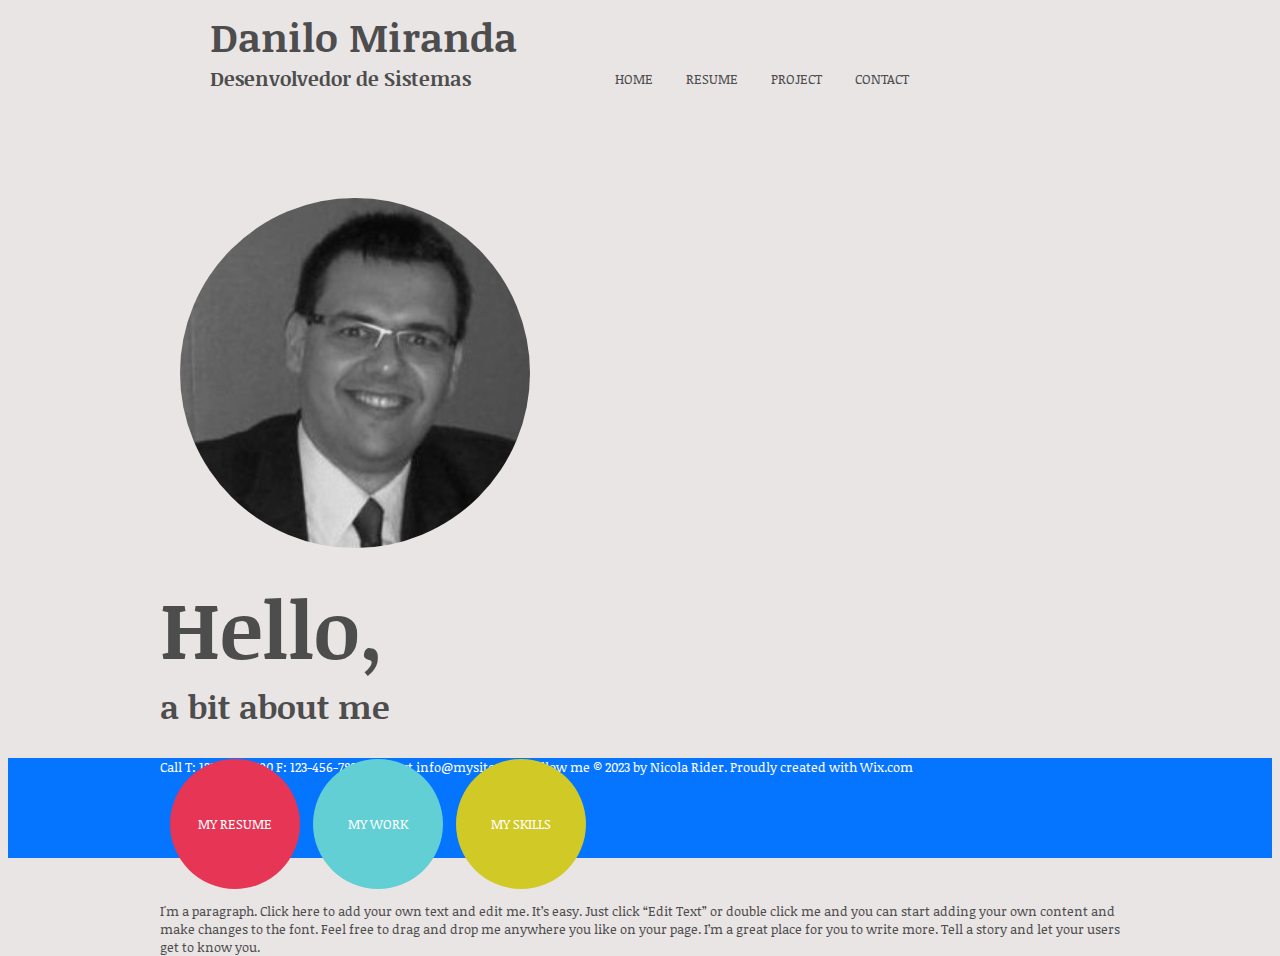
<file: src/index.htm>
<!DOCTYPE html>
<html>
<head>
	<link rel=stylesheet href="_css/style.css" type="text/css" /> 
	<meta charset="utf-8" />

<title>Site Pessoal</title>
</head>
<body>
<div id="interface">
<header>
    <hgroup>
        <h1>Danilo Miranda</h1>
        <h2>Desenvolvedor de Sistemas</h2>
    </hgroup>
    <nav id="menu">
        <ul>
            <li>Home</li>
            <li>Resume</li>
            <li>Project</li>
            <li>Contact</li>
        </ul>
    </nav>
</header>

<section id="corpo">
    <img id="foto-principal" src="_imagens/danilo.jpg"/>
    <div id="sub-menu">
        <hgroup>
            <h1>Hello,</h1>
            <h2>a bit about me</h2>
        </hgroup>
        <nav id="sub-menu">
            <ul>
                <li id="botao1">My Resume</li>
                <li id="botao2">My Work</li>
                <li id="botao3">My Skills</li>
            </ul>
        </nav>

        <article>
            I'm a paragraph. Click here to add your own text and edit me. It’s easy. Just click “Edit Text” or double click me and you can start adding your own content and make changes to the font. Feel free to drag and drop me anywhere you like on your page. I’m a great place for you to write more. Tell a story and let your users get to know you.
        </article>
    </div>
</section>

<footer>
    <section>
        Call
        T: 123-456-7890
        F: 123-456-7890

        Contact
        info@mysite.com

        Follow me


        © 2023 by Nicola Rider.
        Proudly created with Wix.com
    </section>
</footer>

</div>
</body>
</html>
</file>
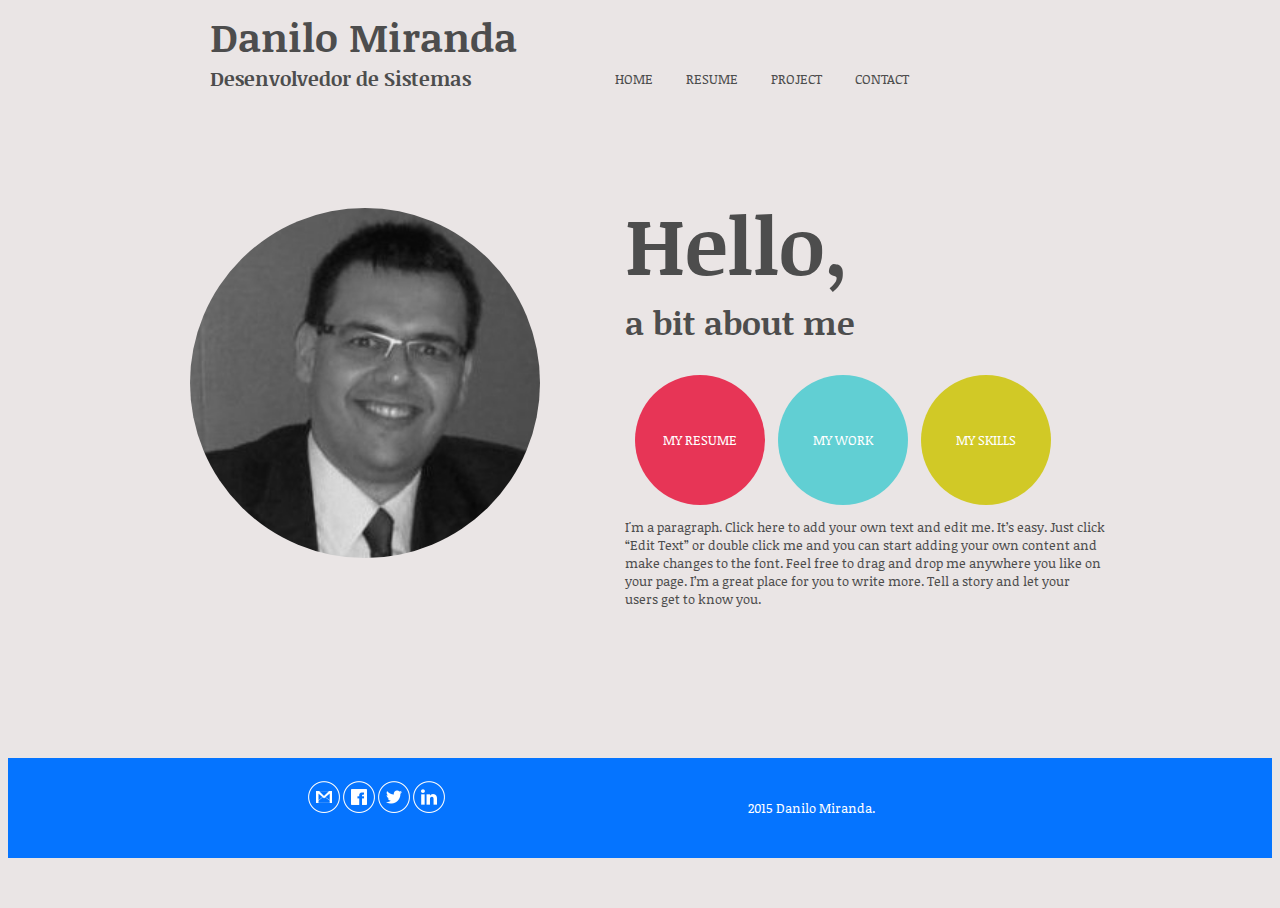
<file: src/index.html>
<!DOCTYPE html>
<html>
<head>
	<link rel=stylesheet href="_css/style.css" type="text/css" /> 
	<meta charset="utf-8" />

<title>Site Pessoal Danilo</title>
</head>
<body>
<div id="interface">
<header>
    <hgroup>
        <h1>Danilo Miranda</h1>
        <h2>Desenvolvedor de Sistemas</h2>
    </hgroup>
    <nav id="menu">
        <ul>
            <li>Home</li>
            <li>Resume</li>
            <li>Project</li>
            <li>Contact</li>
        </ul>
    </nav>
</header>

<section id="corpo">
    <div id="div-foto-corpo">
        <img id="foto-principal" src="_imagens/danilo.jpg"/>
    </div>
    <div id="div-sub-menu">
        <hgroup>
            <h1>Hello,</h1>
            <h2>a bit about me</h2>
        </hgroup>
        <nav id="sub-menu">
            <ul>
                <li id="botao1">My Resume</li>
                <li id="botao2">My Work</li>
                <li id="botao3">My Skills</li>
            </ul>
        </nav>

        <article>
            I'm a paragraph. Click here to add your own text and edit me. It’s easy. Just click “Edit Text” or double click me and you can start adding your own content and make changes to the font. Feel free to drag and drop me anywhere you like on your page. I’m a great place for you to write more. Tell a story and let your users get to know you.
        </article>
    </div>
</section>

<footer>
    <section> 
        <div>   
            <a target="_blank" href="mailto:danilomibr@gmail.com"><img src="_imagens/email.png"></a>         
            <a target="_blank" href="http://www.facebook.com/danilomibr"> <img src="_imagens/facebook.png"></a>
            <a target="_blank" href="http://www.twitter.com/danilomibr"> <img src="_imagens/twitter.png"></a>
            <a target="_blank" href="http://br.linkedin.com/in/danilomibr"> <img src="_imagens/linkedin.png"></a>
        </div>
        <div>            
            <span>2015 Danilo Miranda.</span>
        </div>
    </section>
</footer>

</div>
</body>
</html>
</file>
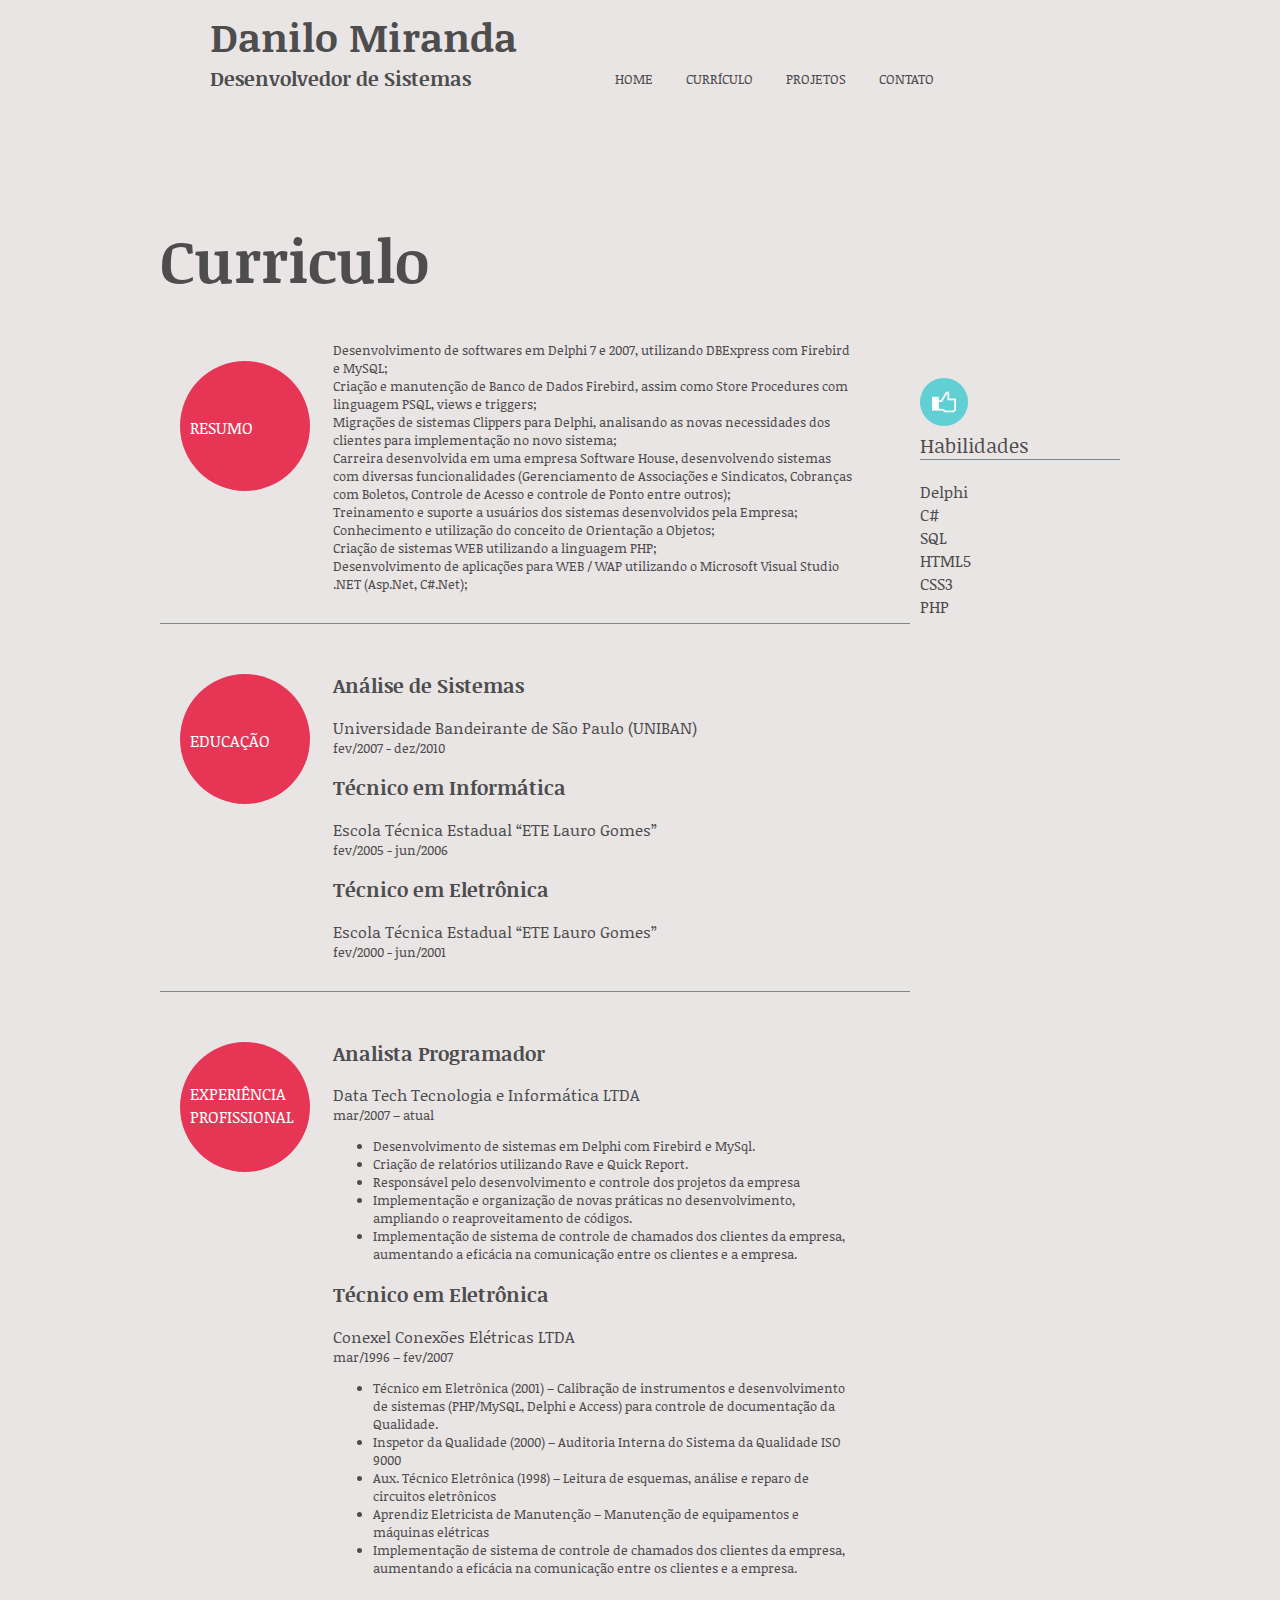
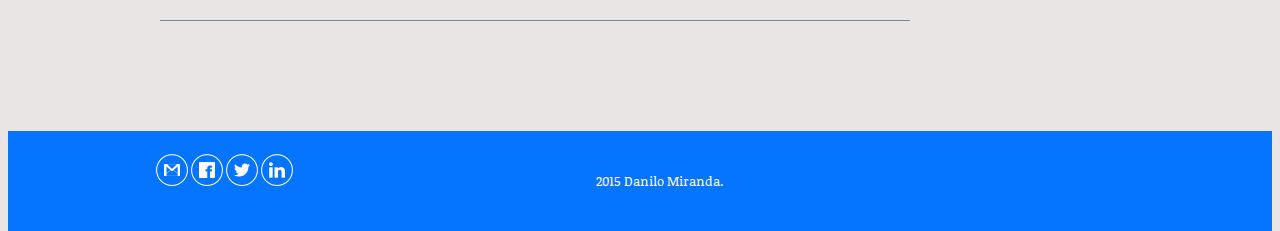
<file: src/curriculo.html>
<!DOCTYPE html>
<html>
<head>
	<link rel=stylesheet href="_css/style.css" type="text/css" /> 
	<link rel=stylesheet href="_css/style-curiculo.css" type="text/css" /> 
	<meta charset="utf-8" />

<title>Site Pessoal Danilo</title>
</head>
<body>
<div id="interface">
<header>
    <hgroup>
        <h1>Danilo Miranda</h1>
        <h2>Desenvolvedor de Sistemas</h2>
    </hgroup>
    <nav id="menu">
        <ul>
            <li><a href="index.html">Home</a></li>
            <li><a href="curriculo.html">Currículo</a></li>
            <li><a href="index.html">Projetos</a></li>
            <li><a href="index.html">Contato</a></li>
        </ul>
    </nav>
</header>
<div id="conteudo">
    <section>
        <h1>Curriculo</h1>
        <article>
            <div class="titulo">
                    <p class="uma-linha">Resumo</p>
                </div>
                <div class="artigo">
                Desenvolvimento de softwares em Delphi 7 e 2007, utilizando DBExpress com Firebird e MySQL;<br />
                Criação e manutenção de Banco de Dados Firebird, assim como Store Procedures com linguagem PSQL, views e triggers;<br />
                Migrações de sistemas Clippers para Delphi, analisando as novas necessidades dos clientes para implementação no novo sistema;<br />
                Carreira desenvolvida em uma empresa Software House, desenvolvendo sistemas com diversas funcionalidades (Gerenciamento de Associações e Sindicatos, Cobranças com Boletos, Controle de Acesso e controle de Ponto entre outros);<br />
                Treinamento e suporte a usuários dos sistemas desenvolvidos pela Empresa;<br />
                Conhecimento e utilização do conceito de Orientação a Objetos;<br />
                Criação de sistemas WEB utilizando a linguagem PHP;<br />
                Desenvolvimento de aplicações para WEB / WAP utilizando o Microsoft Visual Studio .NET (Asp.Net, C#.Net);<br />
                </div>            
            </article>
        
            <article>
                <div class="titulo">
                    <p class="uma-linha">Educação</p>
                </div>
                <div class="artigo">
                    <hgroup>
                        <h2>Análise de Sistemas</h2>
                        <h3>Universidade Bandeirante de São Paulo (UNIBAN)</h3>
                        <h4>fev/2007 - dez/2010</h4>
                    </hgroup>
    
                    <hgroup>
                        <h2>Técnico em Informática</h2>
                        <h3>Escola Técnica Estadual “ETE Lauro Gomes”</h3>
                        <h4>fev/2005 - jun/2006</h4>
                    </hgroup>
    
                    <hgroup>
                        <h2>Técnico em Eletrônica</h2>
                        <h3>Escola Técnica Estadual “ETE Lauro Gomes”</h3>
                        <h4>fev/2000 - jun/2001</h4>
                    </hgroup>
    
                </div>            
            </article>
            
            <article>
            <div class="titulo">
                    <p class="duas-linhas">Experiência Profissional</p>
                </div>
                <div class="artigo">
                    <hgroup>
                        <h2>Analista Programador</h2>
                        <h3>Data Tech Tecnologia e Informática LTDA</h3>
                        <h4>mar/2007 – atual</h4>                    
                    </hgroup>
                    <ul>
                        <li>Desenvolvimento de sistemas em Delphi com Firebird e MySql.</li>
                        <li>Criação de relatórios utilizando Rave e Quick Report.</li> 
                        <li>Responsável pelo desenvolvimento e controle dos projetos da empresa</li>
                        <li>Implementação e organização de novas práticas no desenvolvimento, ampliando o reaproveitamento de códigos.</li>
                        <li>Implementação de sistema de controle de chamados dos clientes da empresa, aumentando a eficácia na comunicação entre os clientes e a empresa.</li>
                    </ul>
                    <hgroup>
                        <h2>Técnico em Eletrônica</h2>
                        <h3>Conexel  Conexões Elétricas LTDA</h3>
                        <h4>mar/1996 – fev/2007</h4>
                    </hgroup>
                    <ul>
                        <li>Técnico em Eletrônica (2001) – Calibração de instrumentos e desenvolvimento de sistemas (PHP/MySQL, Delphi e Access) para controle de documentação da Qualidade.</li>
                        <li>Inspetor da Qualidade (2000) – Auditoria Interna do Sistema da Qualidade ISO 9000</li> 
                        <li>Aux. Técnico Eletrônica (1998) – Leitura de esquemas, análise e reparo de circuitos eletrônicos</li>
                        <li>Aprendiz Eletricista de Manutenção – Manutenção de equipamentos e máquinas elétricas </li>
                        <li>Implementação de sistema de controle de chamados dos clientes da empresa, aumentando a eficácia na comunicação entre os clientes e a empresa.</li>
                    </ul>
                </div>            
            </article>  
            
        
    </section>
    <aside>
        <img src="_imagens/positive-48.png" />
        <h5>Habilidades</h5>
        Delphi<br>
        C#<br>
        SQL<br>
        HTML5<BR>
        CSS3<br>
        PHP
    </aside> 
</div>   
<footer>
    <section> 
        <div>   
            <a target="_blank" href="mailto:danilomibr@gmail.com"><img src="_imagens/email.png"></a>         
            <a target="_blank" href="http://www.facebook.com/danilomibr"> <img src="_imagens/facebook.png"></a>
            <a target="_blank" href="http://www.twitter.com/danilomibr"> <img src="_imagens/twitter.png"></a>
            <a target="_blank" href="http://br.linkedin.com/in/danilomibr"> <img src="_imagens/linkedin.png"></a>
        </div>
        <div>            
            <span>2015 Danilo Miranda.</span>
        </div>
    </section>
</footer>

</div>
</body>
</html>
</file>
<file: src/_css/style.css>
@charset "UTF-8";
@import url(http://fonts.googleapis.com/css?family=Noticia+Text:400,700);

html, body{
	font-family: sans-serif;
	font-size: 10pt;
	color: #4d4d4d;
	background-color: #eae5e5;
	font-family: 'Noticia Text', serif;
	height: 100%;
}
div#interface{
	min-height: 100%;
}

body a{
	color:#4d4d4d;
	text-decoration: none; 
}
body a:hover{
	text-decoration: underline;
}

header{
	font-family: 'Noticia Text', serif;
	height: 90px;
	margin: 0 auto;
	width: 960px;
}
header h1{
	font-family: 'Noticia Text', serif;
	font-weight: bold;
	font-size: 30pt;
	margin: 0px auto 0px auto;
	padding: 0px;
}
header h2{
	font-family: 'Noticia Text', serif;
	font-size: 15pt;
	margin: 0px;
	padding: 0px;
}

header hgroup{
	margin-left: 50px;	
}

nav#menu{
	position:relative;
	display: block;
	top: -50px;
	left: 400px;
}
nav#menu li{
	display: inline-block;
	text-transform: uppercase;
	padding: 10px;
	margin: 5px;
}


/*CORPO*/
section#corpo{
	height: 500px;
	width: 960px;
	margin: 80px auto;
}
section#corpo h1{
	font-family: 'Noticia Text', serif;
	font-weight: bold;
	font-size: 60pt;
	margin: 0px;
	padding: 0px;
}
section#corpo h2{
	font-family: 'Noticia Text', serif;
	font-size: 25pt;
	margin-top: 0px;
	margin-bottom: 30px;
	padding: 0px;
}
#div-foto-corpo{
	display: inline-block;
	vertical-align: top;	
	width: 45%;
	padding: 10px;
}
img#foto-principal{
	border: none;
	width: 350px;
	border-radius: 50%;
	margin: 20px;
}
#div-sub-menu{
	display: inline-block;
	width: 50%;
	padding: 10px;
}
nav#sub-menu{
	font-family: 'Noticia Text', serif;
	
	color: white;
	position:relative;
	display: block;

}

nav#sub-menu li {
	display: inline-block;
	text-transform: uppercase;
	padding: 10px;
	border-radius: 50%;
	width: 110px;
	height: 110px;
	line-height: 110px;
	text-align: center;
	vertical-align: middle;
	margin: 0 40px 0px -30px;
}

li#botao1{
	background-color: #e73556;
	transition: background-color 0.5s;
}
li#botao2{
	background-color: #61cfd3;
	transition: background-color 0.5s;
}
li#botao3{
	background-color: #d1c926;
	transition: background-color 0.5s;
}
li#botao1:hover{
	background-color: #87253d;
}
li#botao2:hover{
	background-color: #458387;
}
li#botao3:hover{
	background-color: #877f21;
}


footer{
	height: 100px;
	background-color: #0574ff;
	color: white;
}
footer a{
	text-decoration: none;

}

footer section {
	width: 960px;
	margin: 0 auto;
}

footer div{
	margin: auto;
	display: inline-block;
	width: 45%;
	vertical-align: middle;
	text-align: center;
	line-height: 100px;	
}

footer img{
	margin: auto;
}
</file>
<file: src/_css/style-curiculo.css>
@charset "UTF-8";
@import url(http://fonts.googleapis.com/css?family=Noticia+Text:400,700);

h1{
	font-size: 45pt;
}
h2{
	margin: 15 0 0 0;
	padding: 0;
}

h3{
	margin: 0;
	padding: 0;
	font-weight: normal;	
}

h4{
	margin: 0;
	padding: 0;	
	font-weight: normal;
}
h5{
	margin: 0 0 20px 0;
	padding: 0;	
	font-weight: normal;
	font-size: 15pt;
	border-bottom: 1px solid lightslategray;	
}

div#conteudo{
	width: 960px;
	margin: 80px auto;
}
section{
	width: 750px;
	display: inline-block;
}
aside{
	width: 200px;
	margin-top: 200px;
	float: right;
	vertical-align: top;
	font-size: 12pt;
}

article {
	margin: 0 0 30px 0;
	padding: 0 0 30px 0;
	display: block;
	border-bottom: 1px solid lightslategray;	
	width: 750px;
}

div.titulo{
	margin: 20px;	
	display: inline-block;
	font-size: 12pt;
	text-transform: uppercase;
	padding: 10px;
	border-radius: 50%;
	width: 110px;
	height: 110px;
	background-color: #e73556;
	vertical-align: top;
	color: white;
}

div.titulo p.duas-linhas{
	margin-top: 30px;
}

div.titulo p.uma-linha{
	margin-top: 45px;
}
div.artigo{	
	display: inline-block;
	width: 70%;
	margin: 0px;
	padding: 0px;
}
</file>
